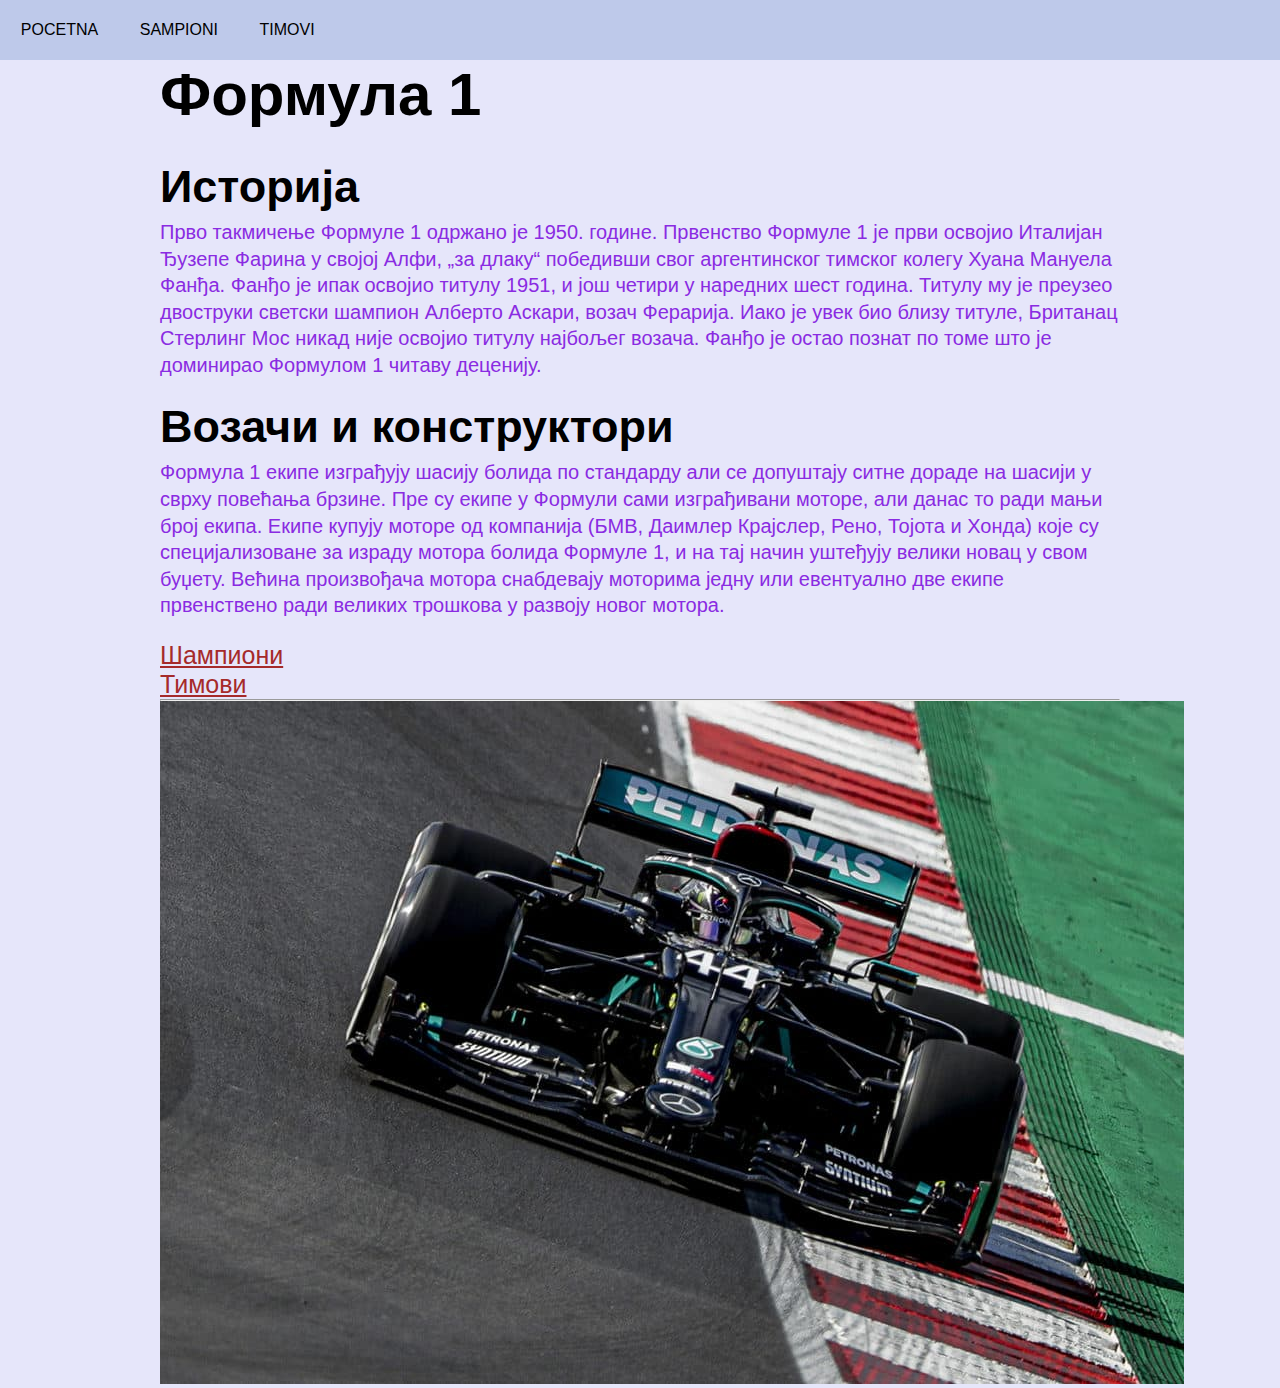
<file: index.html>
<!DOCTYPE html>
<html lang="en">
<head>
  <meta charset="UTF-8">
  <title>Formula 1</title>
  <link href="style.css" type="text/css" rel="stylesheet">
</head>
<body>
  <nav class="navigacija">
    <ul>
      <li><a href="https://strahinja-punos.github.io/f1-sajt/">Pocetna</a></li>
      <li><a href="page1.html">Sampioni</a></li>
      <li><a href="page2.html">Timovi</a></li>
    </ul>
  </nav>
  <div class="okvir">
    <h1>Формула 1</h1>
    <h2>Историја</h2>
    <p>Прво такмичење Формуле 1 одржано је 1950. године. Првенство Формуле 1 је први освојио Италијан Ђузепе Фарина у својој Алфи, „за длаку“ победивши свог аргентинског тимског колегу Хуана Мануела Фанђа. Фанђо је ипак освојио титулу 1951, и још четири у наредних шест година. Титулу му је преузео двоструки светски шампион Алберто Аскари, возач Ферарија. Иако је увек био близу титуле, Британац Стерлинг Мос никад није освојио титулу најбољег возача. Фанђо је остао познат по томе што је доминирао Формулом 1 читаву деценију. </p>
    <h2>Возачи и конструктори</h2>
    
    <p>Формула 1 екипе изграђују шасију болида по стандарду али се допуштају ситне дораде на шасији у сврху повећања брзине. Пре су екипе у Формули сами изграђивани моторе, али данас то ради мањи број екипа. Екипе купују моторе од компанија (БМВ, Даимлер Крајслер, Рено, Тојота и Хонда) које су специјализоване за израду мотора болида Формуле 1, и на тај начин уштеђују велики новац у свом буџету. Већина произвођача мотора снабдевају моторима једну или евентуално две екипе првенствено ради великих трошкова у развоју новог мотора.</p>
  
      <a id="samp" href="page1.html">Шампиони</a>
      <br>
      <a id="tim" href="page2.html">Тимови</a>
    <hr>
    <div>
      <a href="page3.html" target="_blank">  <img src="Hamilton.jpg" alt="Најбољи возач Формуле 1"></a>
    </div>
  </div>
</body>
</html>
</file>
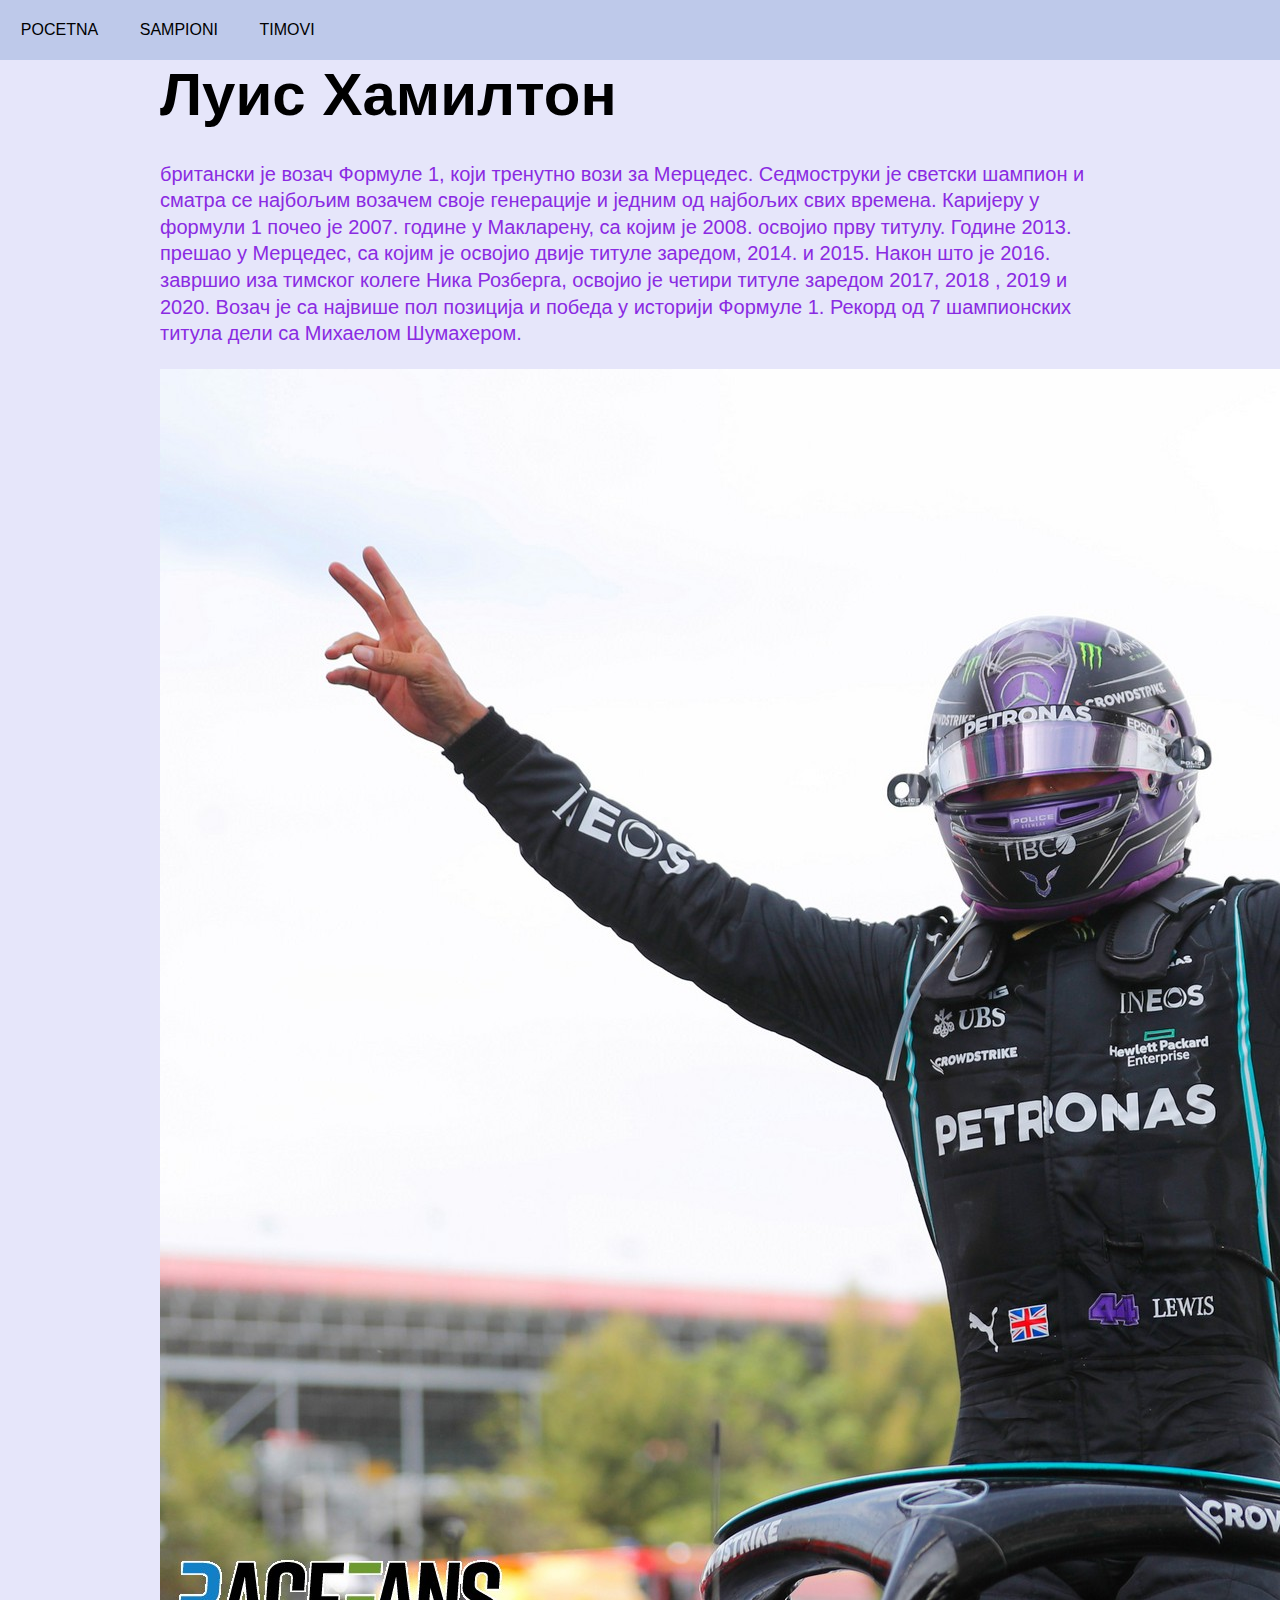
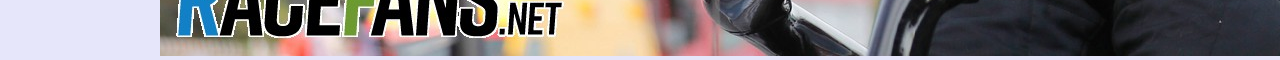
<file: page3.html>
<!DOCTYPE html>
<html lang="en">
<head>
  <meta charset="UTF-8">
  <title>Lewis Hamilton</title>
  <link href="style.css" type="text/css" rel="stylesheet">
</head>
<body>
  <nav class="navigacija">
    <ul>
      <li><a href="https://strahinja-punos.github.io/f1-sajt">Pocetna</a></li>
      <li><a href="page1.html">Sampioni</a></li>
      <li><a href="page2.html">Timovi</a></li>
    </ul>
  </nav>

  <div class="okvir">
    <h1>Луис Хамилтон</h1>
    <p> британски је возач Формуле 1, који тренутно вози за Мерцедес. Седмоструки је светски шампион и сматра се најбољим возачем своје генерације и једним од најбољих свих времена. Каријеру у формули 1 почео је 2007. године у Макларену, са којим је 2008. освојио прву титулу. Године 2013. прешао у Мерцедес, са којим је освојио двије титуле заредом, 2014. и 2015. Након што је 2016. завршио иза тимског колеге Ника Розберга, освојио је четири титуле заредом 2017, 2018 , 2019 и 2020. Возач је са највише пол позиција и победа у историји Формуле 1. Рекорд од 7 шампионских титула дели са Михаелом Шумахером.</p>
    <img src="hamilton2jpg.jpg">
  </div>
</body>
</html>
</file>
<file: style.css>
* {
  box-sizing: border-box;
  padding: 0;
  margin: 0;
}

@import url('https://fonts.googleapis.com/css2?family=Roboto&display=swap');

html {
  font-family: 'Roboto', sans-serif;
}

body {
  background-color: lavender;
}

h1 {
  font-family: Verdana, Geneva, Tahoma, sans-serif;
  color: black;
  font-size: 60px;
  margin-bottom: 2rem;
}
h2 {
  font-family: 'Gill Sans', 'Gill Sans MT', Calibri, 'Trebuchet MS', sans-serif;
  font-size: 45px;
  margin-bottom: 0.4rem;
}
p {
  font-family: Arial, Helvetica, sans-serif;
  font-size: 20px;
  color: blueviolet;
  margin-bottom: 1.4rem;
  line-height: 1.33;
}
#samp {
  color: brown;
  font-size: 25px;
}
#tim {
  color: brown;
  font-size: 25px;
}
ol {
  color: coral;
  font-size: 25px;
}

.okvir {
  margin: 0 auto;
  max-width: 960px;
}

.navigacija {
  background: #bec9ea;
}

.navigacija ul {
  list-style-type: none;
  display: flex;
}

.navigacija ul li {
  padding: 1.3rem;
}

.navigacija ul li a {
  text-decoration: none;
  color: black;
  text-transform: uppercase;
}

.navigacija ul li a:hover {
  text-decoration: underline;
}
</file>
